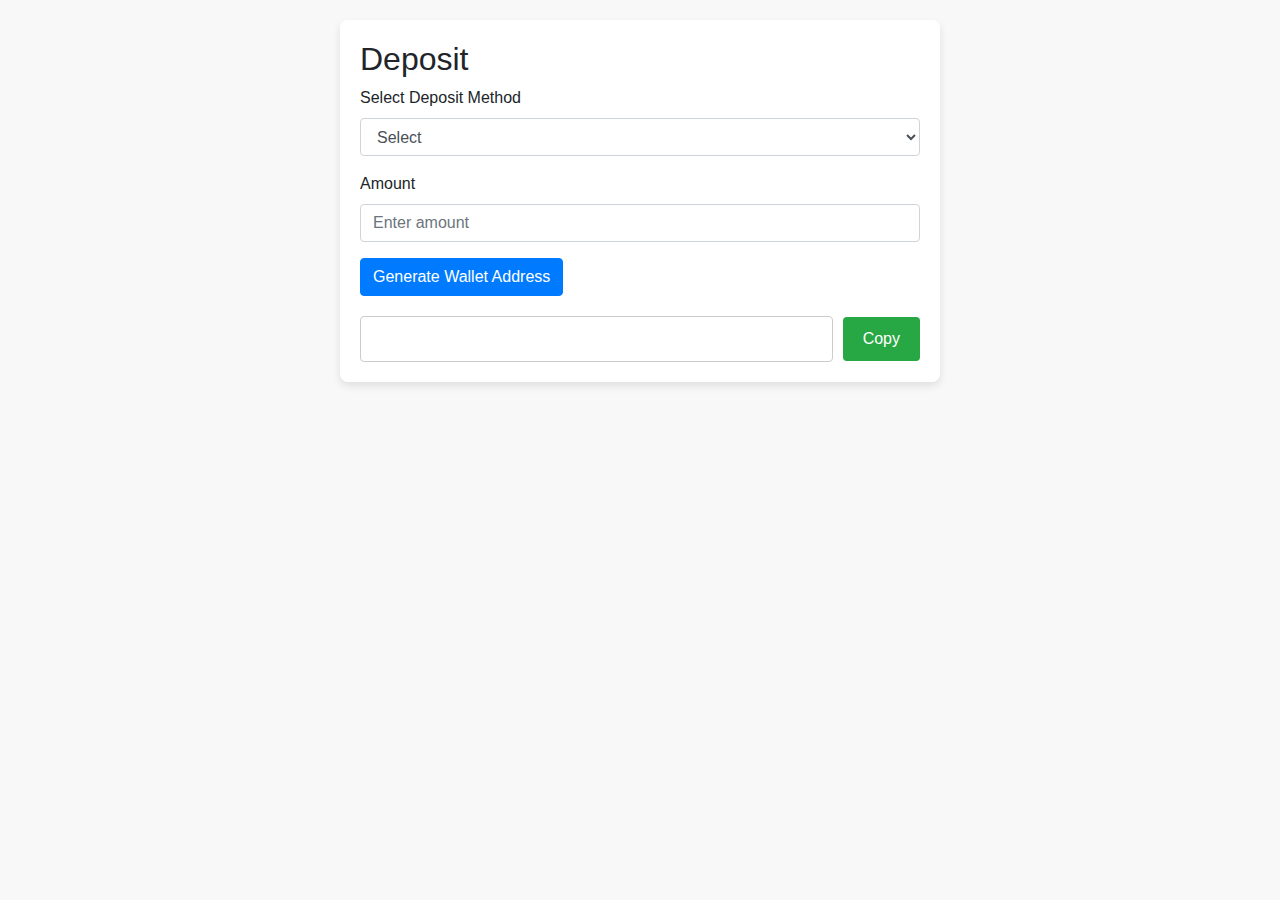
<file: deposit.html>
<!DOCTYPE html>
<html lang="en">

<head>
    <meta charset="UTF-8">
    <meta name="viewport" content="width=device-width, initial-scale=1.0">
    <title>Deposit Page</title>
    <link rel="stylesheet" href="styles.css">
    <link href="https://stackpath.bootstrapcdn.com/bootstrap/4.5.2/css/bootstrap.min.css" rel="stylesheet">
    <style>
        body {
            font-family: Arial, sans-serif;
            background-color: #f8f8f8;
            padding: 20px;
        }

        .container {
            max-width: 600px;
            margin: 0 auto;
            padding: 20px;
            background-color: white;
            border-radius: 8px;
            box-shadow: 0 4px 8px rgba(0, 0, 0, 0.1);
        }

        .hidden {
            display: none;
        }

        .wallet-address {
            margin-top: 20px;
            display: flex;
            align-items: center;
        }

        .wallet-address input {
            flex: 1;
            padding: 10px;
            border: 1px solid #ccc;
            border-radius: 4px;
        }

        .wallet-address button {
            margin-left: 10px;
            padding: 10px 20px;
            background-color: #28a745;
            border: none;
            color: white;
            border-radius: 4px;
            cursor: pointer;
        }
    </style>
</head>

<body>

    <div class="container">
        <h2>Deposit</h2>
        <form id="depositForm">
            <div class="form-group">
                <label for="depositMethod">Select Deposit Method</label>
                <select class="form-control" id="depositMethod" required>
                    <option value="">Select</option>
                    <option value="usdt">USDT</option>
                    <option value="solana">Solana</option>
                </select>
            </div>
            <div class="form-group">
                <label for="depositAmount">Amount</label>
                <input type="number" class="form-control" id="depositAmount" placeholder="Enter amount" required>
            </div>
            <button type="button" class="btn btn-primary" onclick="generateWalletAddress()">Generate Wallet Address</button>
        </form>
        <div class="wallet-address hidden" id="walletAddressSection">
            <input type="text" id="walletAddress" readonly>
            <button onclick="copyToClipboard()">Copy</button>
        </div>
    </div>

    <script>
        function generateWalletAddress() {
            const depositMethod = document.getElementById('depositMethod').value;
            const depositAmount = document.getElementById('depositAmount').value;

            if (!depositMethod || !depositAmount) {
                alert('Please fill out all fields.');
                return;
            }

            document.getElementById('walletAddressSection').classList.add('hidden');

            setTimeout(() => {
                let walletAddress = '';
                if (depositMethod === 'usdt') {
                    walletAddress = 'USDT_WALLET_ADDRESS';
                } else if (depositMethod === 'solana') {
                    walletAddress = 'SOLANA_WALLET_ADDRESS';
                }

                document.getElementById('walletAddress').value = walletAddress;
                document.getElementById('walletAddressSection').classList.remove('hidden');

                // Record pending payment
                const record = {
                    method: depositMethod,
                    amount: depositAmount,
                    address: walletAddress,
                    status: 'pending'
                };
                localStorage.setItem('pendingPayment', JSON.stringify(record));
            }, 3000);
        }

        function copyToClipboard() {
            const walletAddress = document.getElementById('walletAddress');
            walletAddress.select();
            document.execCommand('copy');
            alert('Wallet address copied to clipboard.');
        }
    </script>
</body>

</html>
</file>
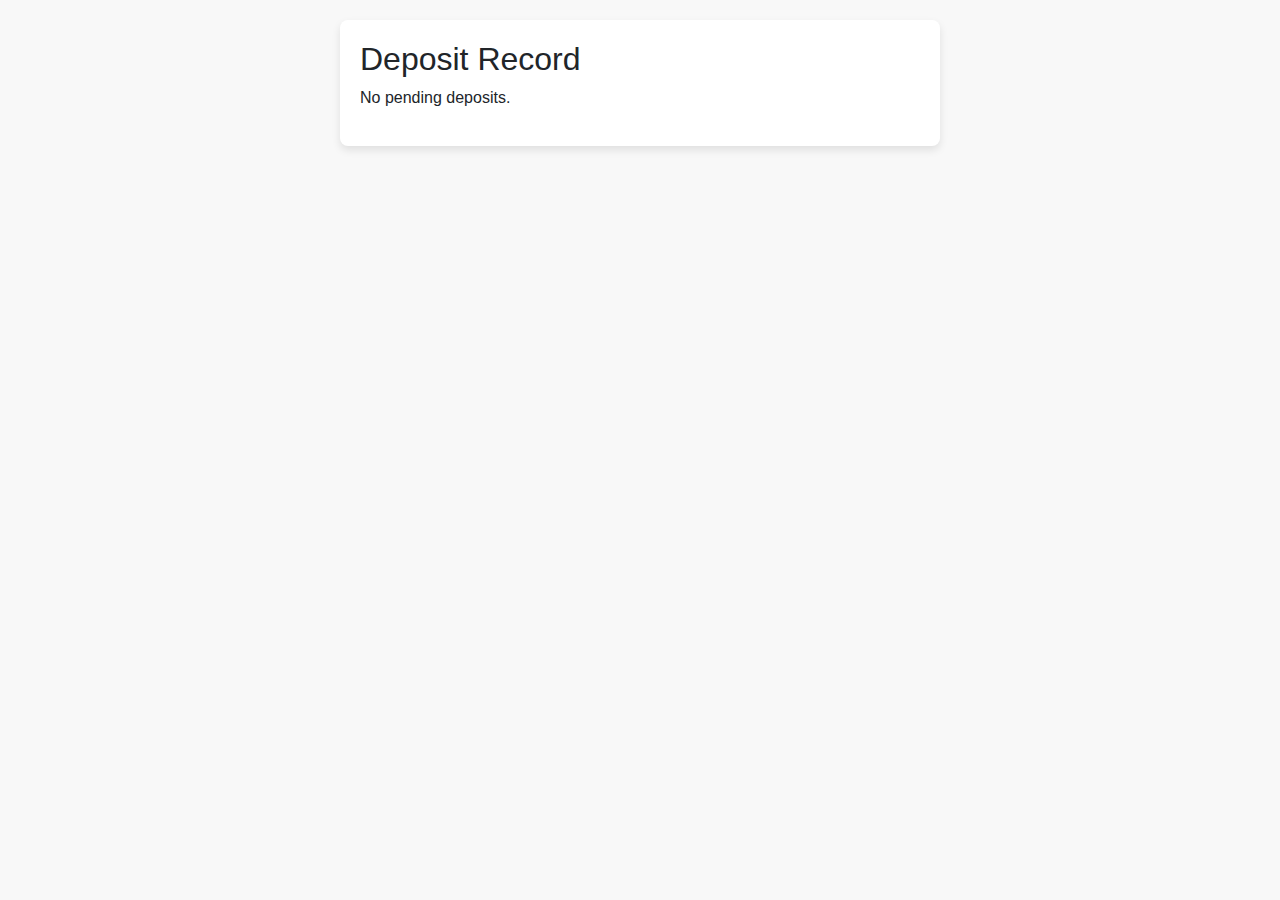
<file: deposit_records.html>
<!DOCTYPE html>
<html lang="en">

<head>
    <meta charset="UTF-8">
    <meta name="viewport" content="width=device-width, initial-scale=1.0">
    <title>Deposit Record</title>
    <link rel="stylesheet" href="styles.css">
    <link href="https://stackpath.bootstrapcdn.com/bootstrap/4.5.2/css/bootstrap.min.css" rel="stylesheet">
    <style>
        body {
            font-family: Arial, sans-serif;
            background-color: #f8f8f8;
            padding: 20px;
        }

        .container {
            max-width: 600px;
            margin: 0 auto;
            padding: 20px;
            background-color: white;
            border-radius: 8px;
            box-shadow: 0 4px 8px rgba(0, 0, 0, 0.1);
        }

        .record {
            margin-bottom: 20px;
            padding: 10px;
            background-color: #f1f1f1;
            border-radius: 4px;
        }
    </style>
</head>

<body>

    <div class="container">
        <h2>Deposit Record</h2>
        <div id="recordList">
            <!-- Records will be displayed here -->
        </div>
    </div>

    <script>
        function loadRecords() {
            const recordList = document.getElementById('recordList');
            const pendingPayment = JSON.parse(localStorage.getItem('pendingPayment'));

            if (pendingPayment) {
                const recordDiv = document.createElement('div');
                recordDiv.className = 'record';
                recordDiv.innerHTML = `
                    <p><strong>Method:</strong> ${pendingPayment.method}</p>
                    <p><strong>Amount:</strong> ${pendingPayment.amount}</p>
                    <p><strong>Wallet Address:</strong> ${pendingPayment.address}</p>
                    <p><strong>Status:</strong> ${pendingPayment.status}</p>
                `;
                recordList.appendChild(recordDiv);
            } else {
                recordList.innerHTML = '<p>No pending deposits.</p>';
            }
        }

        document.addEventListener('DOMContentLoaded', loadRecords);
    </script>

</body>

</html>
</file>
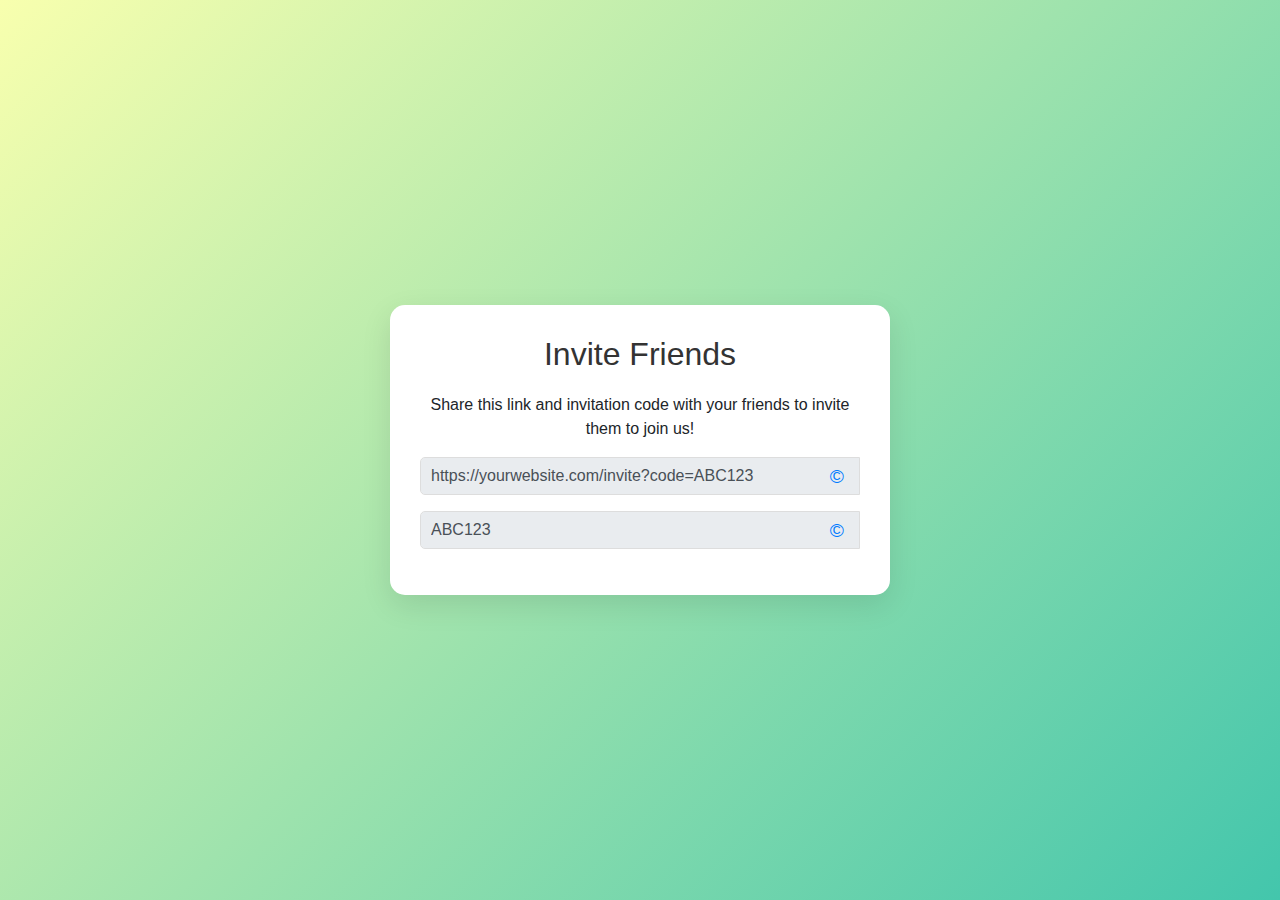
<file: invite.html>
<!DOCTYPE html>
<html lang="en">

<head>
    <meta charset="UTF-8">
    <meta name="viewport" content="width=device-width, initial-scale=1.0">
    <title>Invite Friends</title>
    <link rel="stylesheet" href="styles.css">
    <link href="https://stackpath.bootstrapcdn.com/bootstrap/4.5.2/css/bootstrap.min.css" rel="stylesheet">
    <style>
        body {
            font-family: 'Roboto', sans-serif;
            background: linear-gradient(135deg, #f8ffae 0%, #43c6ac 100%);
            padding: 20px;
            display: flex;
            justify-content: center;
            align-items: center;
            height: 100vh;
        }

        .container {
            background-color: #fff;
            padding: 30px;
            border-radius: 15px;
            box-shadow: 0 10px 30px rgba(0, 0, 0, 0.1);
            max-width: 500px;
            text-align: center;
        }

        h2 {
            color: #333;
            margin-bottom: 20px;
        }

        .form-control {
            margin-bottom: 10px;
            padding: 10px;
            border-radius: 5px;
            border: 1px solid #ddd;
        }

        .btn-primary {
            background-color: #007bff;
            border: none;
            transition: background-color 0.3s ease;
        }

        .btn-primary:hover {
            background-color: #0056b3;
        }

        .copy-button {
            position: absolute;
            right: 10px;
            top: 5px;
            cursor: pointer;
            color: #007bff;
            background: none;
            border: none;
            font-size: 1.2em;
        }

        .input-group {
            position: relative;
        }

        @media (max-width: 576px) {
            .container {
                padding: 20px;
                max-width: 90%;
            }
        }
    </style>
</head>

<body>

    <div class="container">
        <h2>Invite Friends</h2>
        <p>Share this link and invitation code with your friends to invite them to join us!</p>
        <div class="input-group mb-3">
            <input type="text" class="form-control" id="inviteLink" value="https://yourwebsite.com/invite?code=ABC123" readonly>
            <button class="copy-button" onclick="copyToClipboard('inviteLink')">&copy;</button>
        </div>
        <div class="input-group mb-3">
            <input type="text" class="form-control" id="inviteCode" value="ABC123" readonly>
            <button class="copy-button" onclick="copyToClipboard('inviteCode')">&copy;</button>
        </div>
    </div>

    <script>
        function copyToClipboard(id) {
            var copyText = document.getElementById(id);
            copyText.select();
            copyText.setSelectionRange(0, 99999); // For mobile devices

            document.execCommand("copy");

            // Alert the copied text
            alert("Copied the text: " + copyText.value);
        }
    </script>
</body>

</html>
</file>
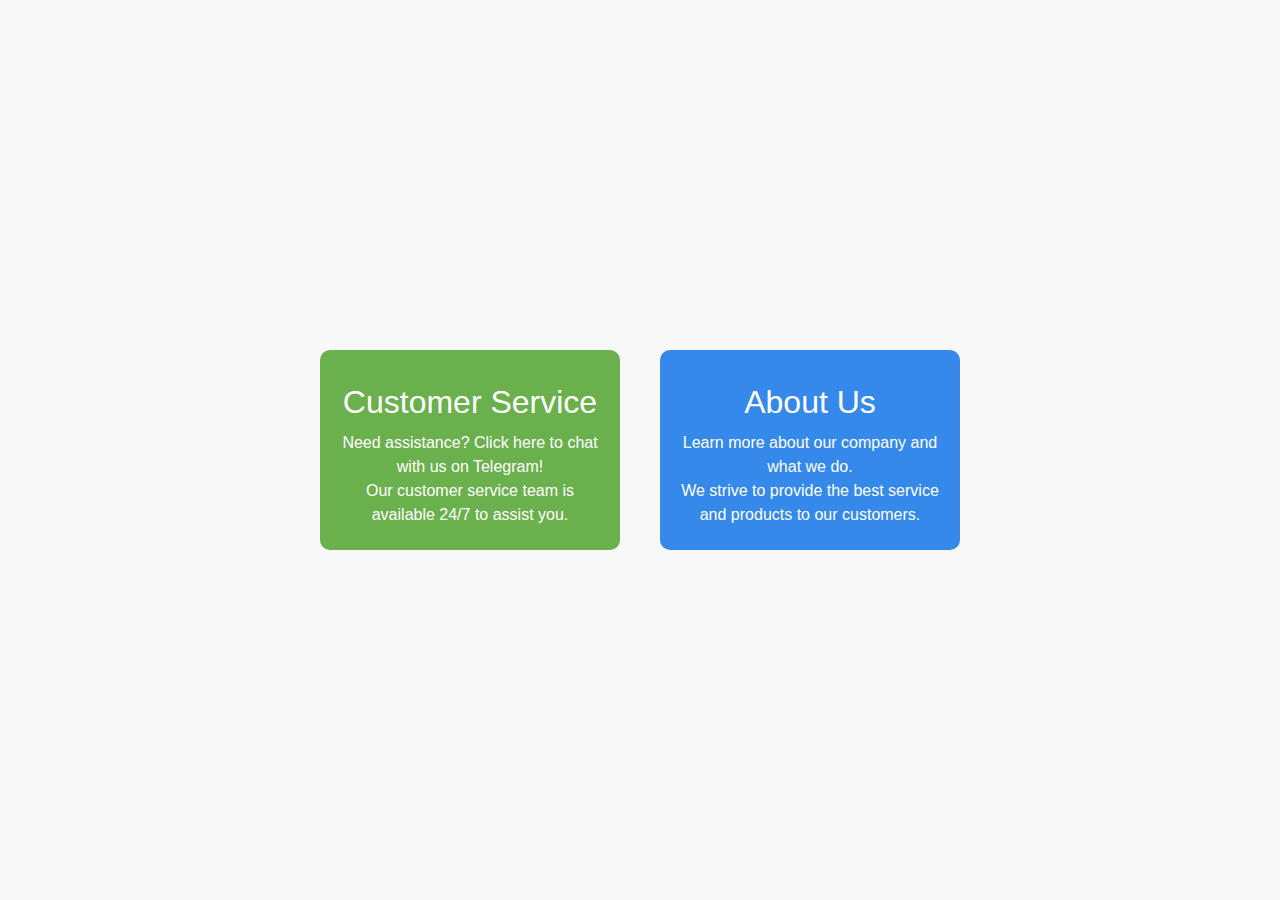
<file: services.html>
<!DOCTYPE html>
<html lang="en">

<head>
    <meta charset="UTF-8">
    <meta name="viewport" content="width=device-width, initial-scale=1.0">
    <title>Service Page</title>
    <link href="https://stackpath.bootstrapcdn.com/bootstrap/4.5.2/css/bootstrap.min.css" rel="stylesheet">
    <style>
        body {
            font-family: Arial, sans-serif;
            margin: 0;
            padding: 0;
            background-color: #f8f8f8;
            display: flex;
            justify-content: center;
            align-items: center;
            height: 100vh;
        }

        .container {
            display: flex;
            justify-content: center;
            align-items: center;
            flex-wrap: wrap;
        }

        .box {
            width: 300px;
            height: 200px;
            margin: 20px;
            border-radius: 10px;
            overflow: hidden;
            cursor: pointer;
            transition: transform 0.3s, box-shadow 0.3s;
            display: flex;
            flex-direction: column;
            justify-content: center;
            align-items: center;
            text-align: center;
        }

        .box:hover {
            transform: scale(1.05);
            box-shadow: 0 0 20px rgba(0, 0, 0, 0.2);
        }

        .box:nth-child(odd) {
            background-color: #6ab04c;
            /* Green */
        }

        .box:nth-child(even) {
            background-color: #3489eb;
            /* Blue */
        }

        .box h2 {
            margin: 0;
            padding: 10px;
            color: white;
        }

        .box p {
            margin: 0;
            color: white;
            padding: 0 20px;
        }

        @media (max-width: 768px) {
            .box {
                width: calc(100% - 40px);
            }
        }
    </style>
</head>

<body>
    <div class="container">
        <div class="box" onclick="window.location.href='https://t.me/jutt79'">
            <h2>Customer Service</h2>
            <p>Need assistance? Click here to chat with us on Telegram!</p>
            <p>Our customer service team is available 24/7 to assist you.</p>
        </div>
        <div class="box">
            <h2>About Us</h2>
            <p>Learn more about our company and what we do.</p>
            <p>We strive to provide the best service and products to our customers.</p>
        </div>
    </div>
</body>

</html>
</file>
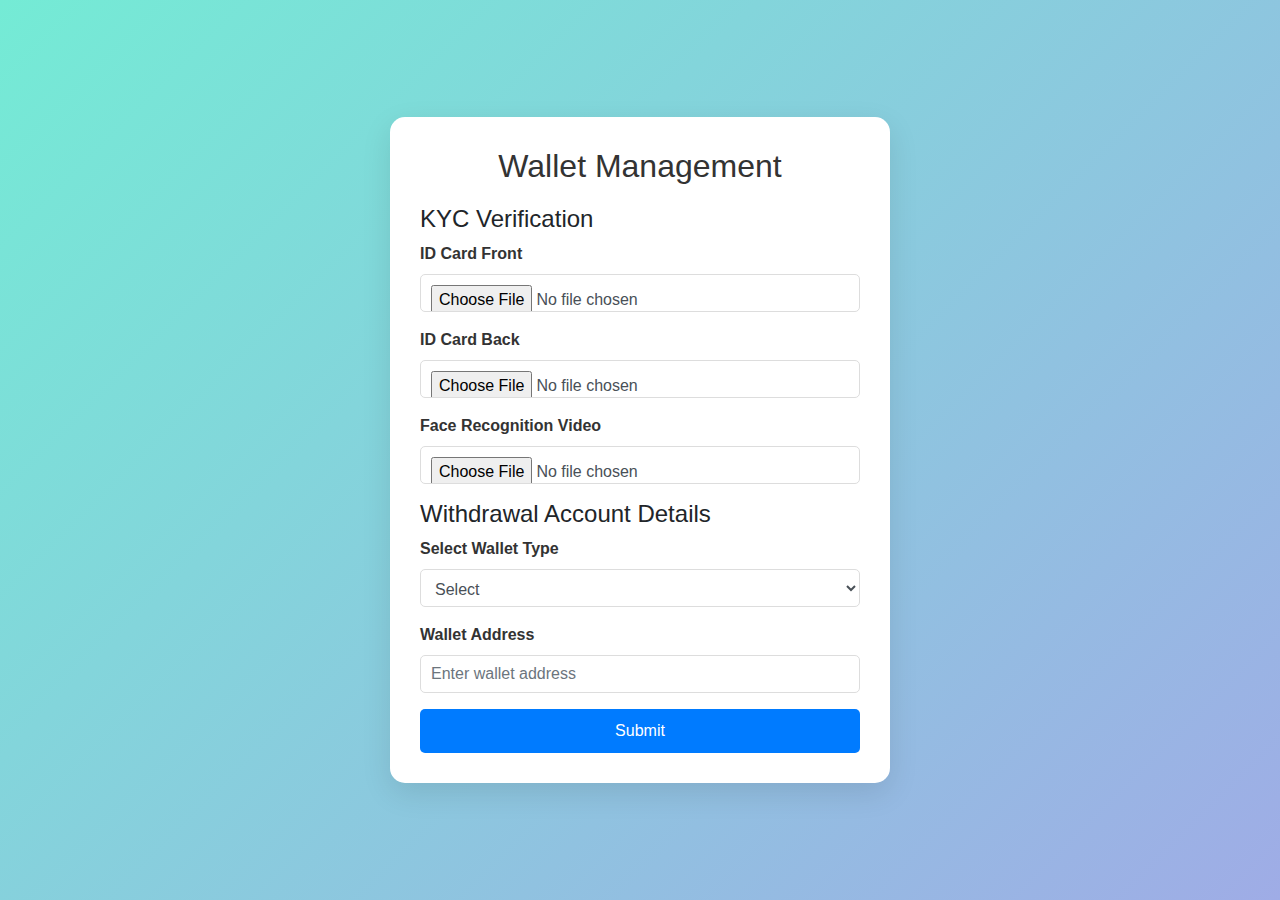
<file: wallet-management.html>
<!DOCTYPE html>
<html lang="en">

<head>
    <meta charset="UTF-8">
    <meta name="viewport" content="width=device-width, initial-scale=1.0">
    <title>Wallet Management</title>
    <link rel="stylesheet" href="styles.css">
    <link href="https://stackpath.bootstrapcdn.com/bootstrap/4.5.2/css/bootstrap.min.css" rel="stylesheet">
    <style>
        body {
            font-family: 'Roboto', sans-serif;
            background: linear-gradient(135deg, #74EBD5 0%, #9FACE6 100%);
            display: flex;
            justify-content: center;
            align-items: center;
            min-height: 100vh;
            margin: 0;
        }

        .container {
            background-color: #fff;
            padding: 30px;
            border-radius: 15px;
            box-shadow: 0 10px 30px rgba(0, 0, 0, 0.1);
            max-width: 500px;
            width: 90%;
        }

        h2 {
            color: #333;
            text-align: center;
            margin-bottom: 20px;
        }

        .form-group label {
            font-weight: bold;
            color: #333;
        }

        .form-group input,
        .form-group select {
            margin-bottom: 15px;
            border-radius: 5px;
            border: 1px solid #ddd;
            padding: 10px;
            width: 100%;
        }

        .btn-primary {
            background-color: #007bff;
            border: none;
            width: 100%;
            padding: 10px;
            border-radius: 5px;
            transition: background-color 0.3s ease;
        }

        .btn-primary:hover {
            background-color: #0056b3;
        }

        .timer {
            display: flex;
            justify-content: center;
            align-items: center;
            height: 200px;
            width: 200px;
            border: 10px solid #007bff;
            border-radius: 50%;
            margin: 20px auto;
            font-size: 24px;
            color: #007bff;
        }

        .hidden {
            display: none;
        }
    </style>
</head>

<body>

    <div class="container">
        <h2>Wallet Management</h2>
        <form id="kycForm">
            <h4>KYC Verification</h4>
            <div class="form-group">
                <label for="idCardFront">ID Card Front</label>
                <input type="file" class="form-control" id="idCardFront" required>
            </div>
            <div class="form-group">
                <label for="idCardBack">ID Card Back</label>
                <input type="file" class="form-control" id="idCardBack" required>
            </div>
            <div class="form-group">
                <label for="faceVideo">Face Recognition Video</label>
                <input type="file" class="form-control" id="faceVideo" accept="video/*" capture="camera" required>
            </div>
            <h4>Withdrawal Account Details</h4>
            <div class="form-group">
                <label for="walletType">Select Wallet Type</label>
                <select class="form-control" id="walletType" required>
                    <option value="">Select</option>
                    <option value="usdt">USDT</option>
                    <option value="solana">Solana</option>
                </select>
            </div>
            <div class="form-group">
                <label for="walletAddress">Wallet Address</label>
                <input type="text" class="form-control" id="walletAddress" placeholder="Enter wallet address" required>
            </div>
            <button type="button" class="btn btn-primary" onclick="submitKycForm()">Submit</button>
        </form>
        <div id="verificationMessage" class="hidden">
            <div class="timer" id="timer"></div>
            <p class="text-center mt-3">Your verification is in process. Please wait...</p>
        </div>
    </div>

    <script>
        function startTimer(duration, display) {
            let timer = duration, minutes, seconds;
            const interval = setInterval(() => {
                minutes = parseInt(timer / 60, 10);
                seconds = parseInt(timer % 60, 10);

                minutes = minutes < 10 ? "0" + minutes : minutes;
                seconds = seconds < 10 ? "0" + seconds : seconds;

                display.textContent = minutes + ":" + seconds;

                if (--timer < 0) {
                    clearInterval(interval);
                    alert('Congratulations, you are verified and can now withdraw your money.');
                }
            }, 1000);
        }

        function submitKycForm() {
            const form = document.getElementById('kycForm');
            if (form.checkValidity()) {
                form.classList.add('hidden');
                document.getElementById('verificationMessage').classList.remove('hidden');

                const timerDisplay = document.getElementById('timer');
                startTimer(15 * 60, timerDisplay); // 15 minutes in seconds
            } else {
                form.reportValidity();
            }
        }
    </script>
</body>

</html>
</file>
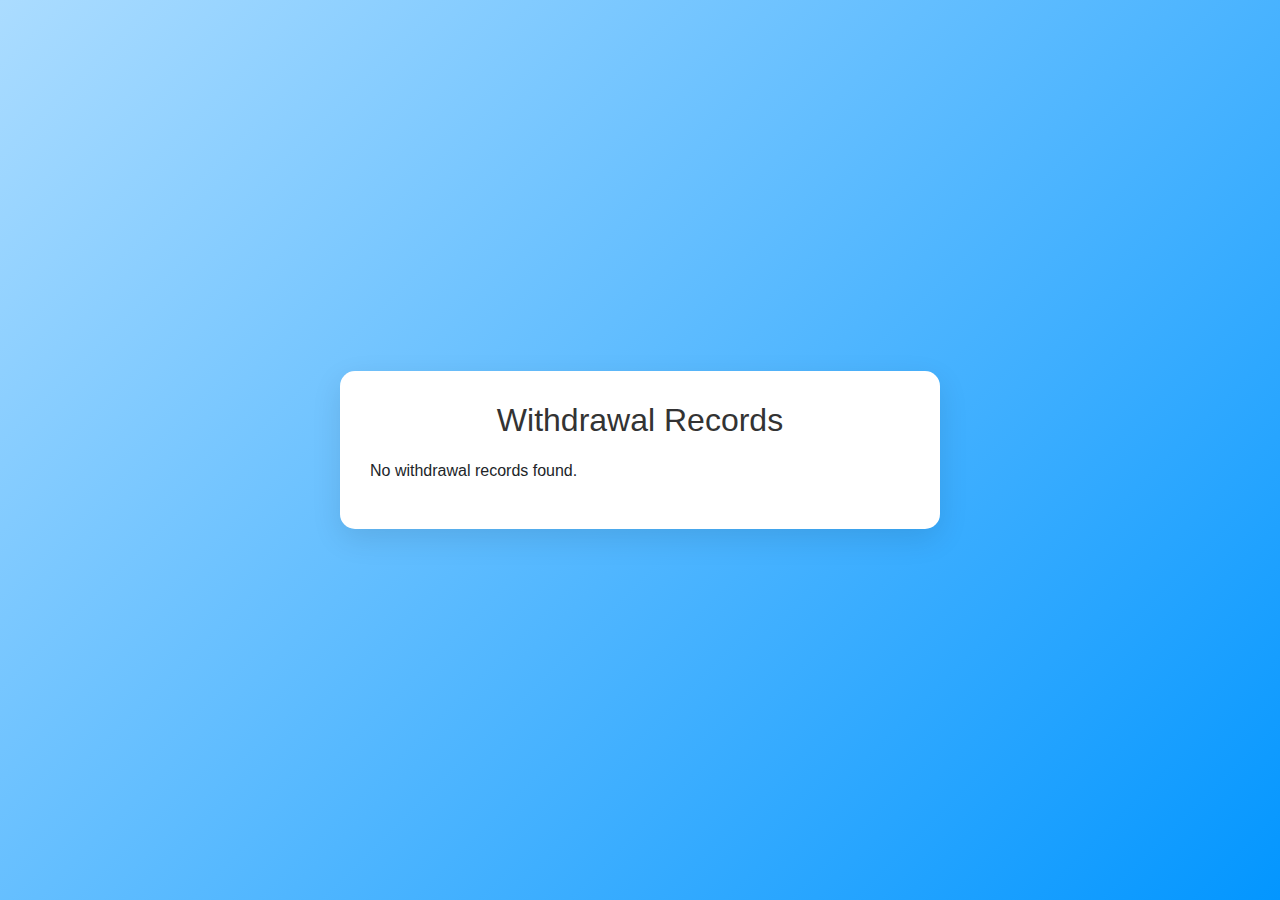
<file: withdrawal-records.html>
<!DOCTYPE html>
<html lang="en">

<head>
    <meta charset="UTF-8">
    <meta name="viewport" content="width=device-width, initial-scale=1.0">
    <title>Withdrawal Records</title>
    <link rel="stylesheet" href="styles.css">
    <link href="https://stackpath.bootstrapcdn.com/bootstrap/4.5.2/css/bootstrap.min.css" rel="stylesheet">
    <style>
        body {
            font-family: 'Roboto', sans-serif;
            background: linear-gradient(135deg, #ABDCFF 0%, #0396FF 100%);
            padding: 20px;
            display: flex;
            justify-content: center;
            align-items: center;
            min-height: 100vh;
            margin: 0;
        }

        .container {
            background-color: #fff;
            padding: 30px;
            border-radius: 15px;
            box-shadow: 0 10px 30px rgba(0, 0, 0, 0.1);
            max-width: 600px;
            width: 90%;
        }

        h2 {
            color: #333;
            text-align: center;
            margin-bottom: 20px;
        }

        .record {
            margin-bottom: 20px;
            padding: 15px;
            background-color: #e6ffee;
            border-left: 5px solid #28a745;
            border-radius: 5px;
            transition: transform 0.3s ease;
        }

        .record:hover {
            transform: translateX(10px);
        }

        .record p {
            margin: 0;
            color: #333;
        }

        @media (max-width: 576px) {
            .record {
                padding: 10px;
            }

            h2 {
                font-size: 1.5rem;
            }
        }
    </style>
</head>

<body>

    <div class="container">
        <h2>Withdrawal Records</h2>
        <div id="recordList">
            <!-- Records will be displayed here -->
        </div>
    </div>

    <script>
        function loadRecords() {
            const recordList = document.getElementById('recordList');
            const withdrawalRecords = JSON.parse(localStorage.getItem('withdrawalRecords')) || [];

            if (withdrawalRecords.length > 0) {
                withdrawalRecords.forEach(record => {
                    const recordDiv = document.createElement('div');
                    recordDiv.className = 'record';
                    recordDiv.innerHTML = `
                        <p><strong>Amount:</strong> ${record.amount}</p>
                        <p><strong>Status:</strong> ${record.status}</p>
                    `;
                    recordList.appendChild(recordDiv);
                });
            } else {
                recordList.innerHTML = '<p>No withdrawal records found.</p>';
            }
        }

        document.addEventListener('DOMContentLoaded', loadRecords);
    </script>

</body>

</html>
</file>
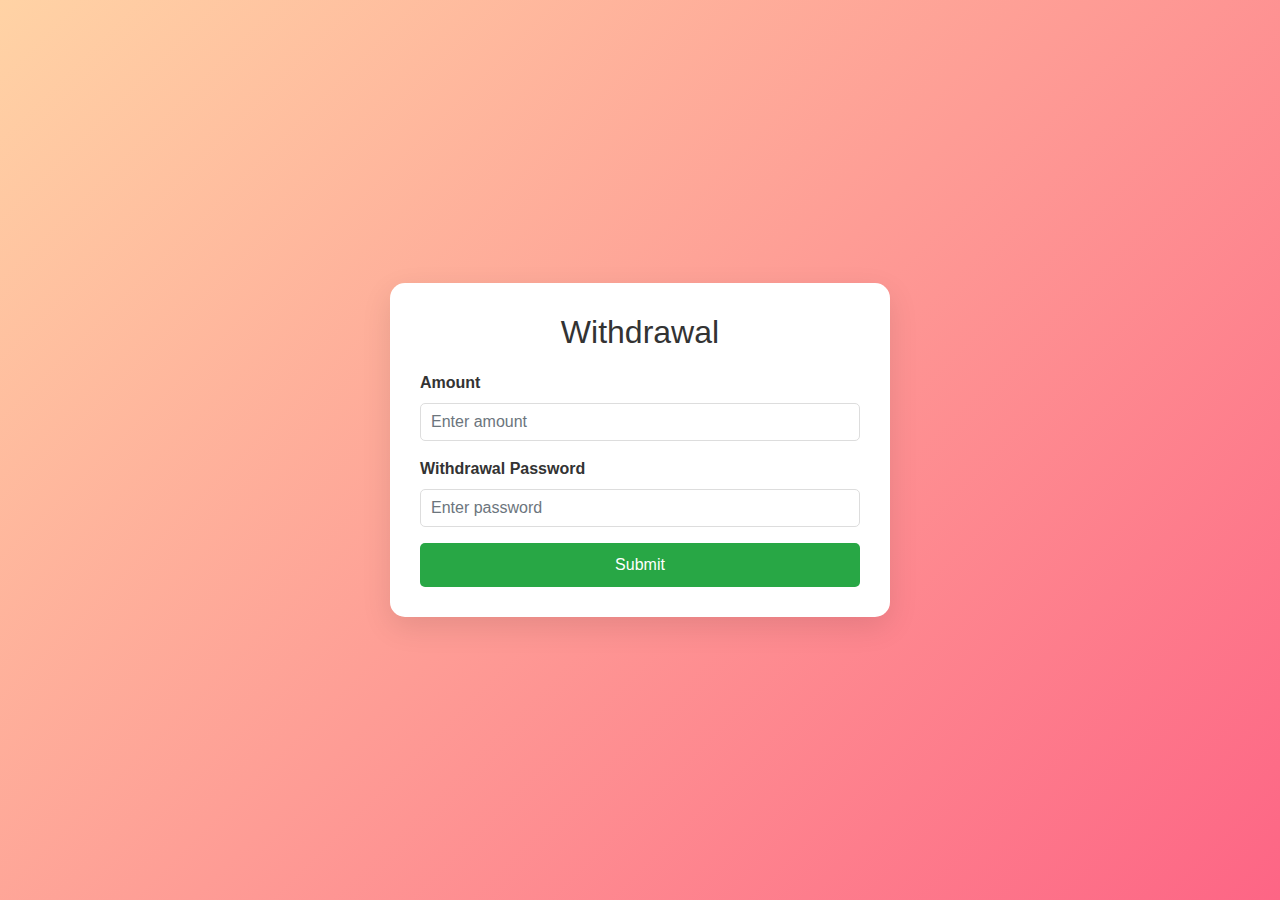
<file: withdrawal.html>
<!DOCTYPE html>
<html lang="en">

<head>
    <meta charset="UTF-8">
    <meta name="viewport" content="width=device-width, initial-scale=1.0">
    <title>Withdrawal</title>
    <link rel="stylesheet" href="styles.css">
    <link href="https://stackpath.bootstrapcdn.com/bootstrap/4.5.2/css/bootstrap.min.css" rel="stylesheet">
    <style>
        body {
            font-family: 'Roboto', sans-serif;
            background: linear-gradient(135deg, #FFD3A5 0%, #FD6585 100%);
            display: flex;
            justify-content: center;
            align-items: center;
            min-height: 100vh;
            margin: 0;
        }

        .container {
            background-color: #fff;
            padding: 30px;
            border-radius: 15px;
            box-shadow: 0 10px 30px rgba(0, 0, 0, 0.1);
            max-width: 500px;
            width: 90%;
        }

        h2 {
            color: #333;
            text-align: center;
            margin-bottom: 20px;
        }

        .form-group label {
            font-weight: bold;
            color: #333;
        }

        .form-group input {
            margin-bottom: 15px;
            border-radius: 5px;
            border: 1px solid #ddd;
            padding: 10px;
            width: 100%;
        }

        .btn-primary {
            background-color: #28a745;
            border: none;
            width: 100%;
            padding: 10px;
            border-radius: 5px;
            transition: background-color 0.3s ease;
        }

        .btn-primary:hover {
            background-color: #1e7e34;
        }

        .timer {
            display: flex;
            justify-content: center;
            align-items: center;
            height: 200px;
            width: 200px;
            border: 10px solid #28a745;
            border-radius: 50%;
            margin: 20px auto;
            font-size: 24px;
            color: #28a745;
        }

        .hidden {
            display: none;
        }
    </style>
</head>

<body>

    <div class="container">
        <h2>Withdrawal</h2>
        <form id="withdrawalForm">
            <div class="form-group">
                <label for="withdrawalAmount">Amount</label>
                <input type="number" class="form-control" id="withdrawalAmount" placeholder="Enter amount" required>
            </div>
            <div class="form-group">
                <label for="withdrawalPassword">Withdrawal Password</label>
                <input type="password" class="form-control" id="withdrawalPassword" placeholder="Enter password" required>
            </div>
            <button type="button" class="btn btn-primary" onclick="submitWithdrawalForm()">Submit</button>
        </form>
        <div id="processingMessage" class="hidden">
            <div class="timer" id="timer"></div>
            <p class="text-center mt-3">Your withdrawal is processing. Please wait...</p>
        </div>
    </div>

    <script>
        function startTimer(duration, display) {
            let timer = duration, minutes, seconds;
            const interval = setInterval(() => {
                minutes = parseInt(timer / 60, 10);
                seconds = parseInt(timer % 60, 10);

                minutes = minutes < 10 ? "0" + minutes : minutes;
                seconds = seconds < 10 ? "0" + seconds : seconds;

                display.textContent = minutes + ":" + seconds;

                if (--timer < 0) {
                    clearInterval(interval);
                    alert('Your withdrawal has been processed.');
                }
            }, 1000);
        }

        function submitWithdrawalForm() {
            const form = document.getElementById('withdrawalForm');
            if (form.checkValidity()) {
                form.classList.add('hidden');
                document.getElementById('processingMessage').classList.remove('hidden');

                const timerDisplay = document.getElementById('timer');
                startTimer(30 * 60, timerDisplay); // 30 minutes in seconds
            } else {
                form.reportValidity();
            }
        }
    </script>
</body>

</html>
</file>
<file: styles.css>
.modal {
    display: none;
    position: fixed;
    z-index: 1000;
    top: 0;
    left: 0;
    width: 100%;
    height: 100%;
    background-color: rgba(0, 0, 0, 0.5); /* Semi-transparent black background */
    display: flex;
    justify-content: center;
    align-items: center;
}

.modal .showOrderConfirmation {
    background-color: #fff;
    padding: 20px;
    border-radius: 8px;
    box-shadow: 0 4px 8px rgba(0, 0, 0, 0.1);
    /* animation: fadeIn 0.5s ease-in-out; /* Add animation for a more attractive effect */ */
}

.modal .showOrderConfirmation .close {
    position: absolute;
    top: 10px;
    right: 10px;
    cursor: pointer;
}

/* Add keyframes for fade-in effect */
@keyframes fadeIn {
    from {
        opacity: 0;
        transform: scale(0.9);
    }
    to {
        opacity: 1;
        transform: scale(1);
    }
}
</file>
